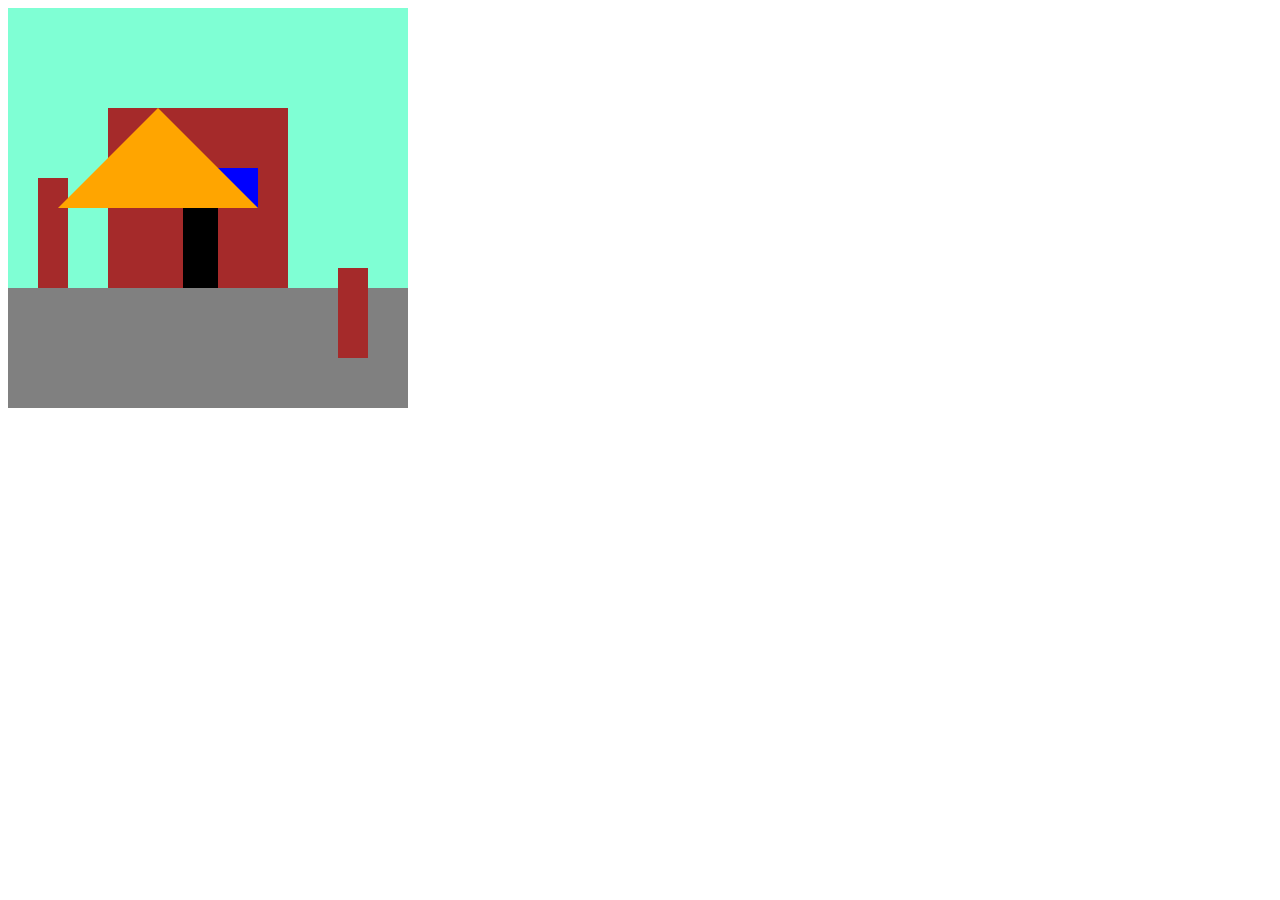
<file: index.html>
<!DOCTYPE html>
<html lang="en">

<head>
    <link rel="stylesheet" href="style.css">
    <meta charset="UTF-8">
    <meta name="viewport" content="width=device-width, initial-scale=1.0">
    <title>Document</title>
</head>

<body>
    <canvas id="canvas" width="400" height="400"></canvas>

    <script src="script.js" type="text/javascript"></script>
</body>

</html>
</file>
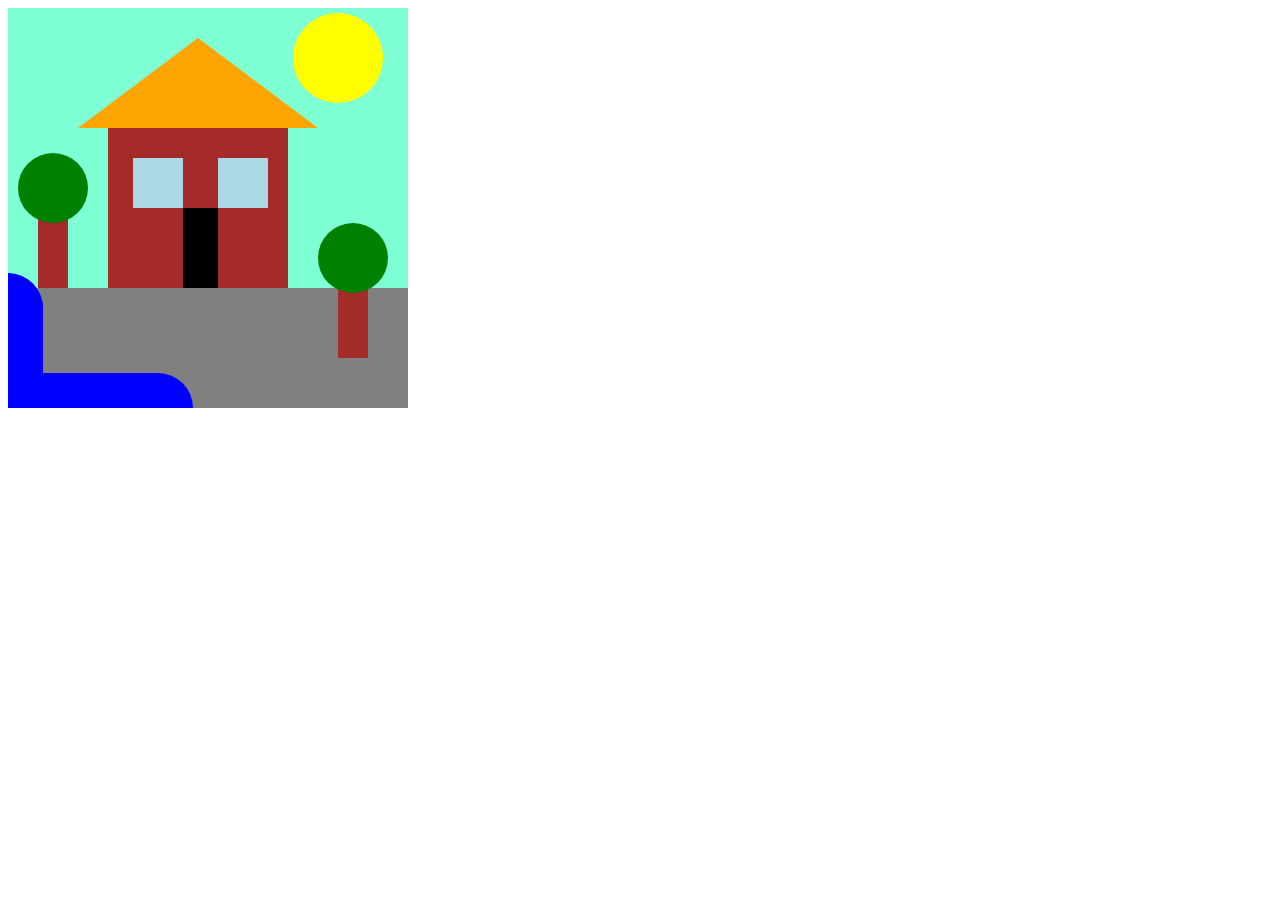
<file: AULA_5/index.html>
<!DOCTYPE html>
<html lang="en">

<head>
    <link rel="stylesheet" href="style.css">
    <meta charset="UTF-8">
    <meta name="viewport" content="width=device-width, initial-scale=1.0">
    <title>Document</title>
</head>

<body>
    <canvas id="canvas" width="400" height="400"></canvas>

    <script src="script.js" type="text/javascript"></script>
</body>

</html>
</file>
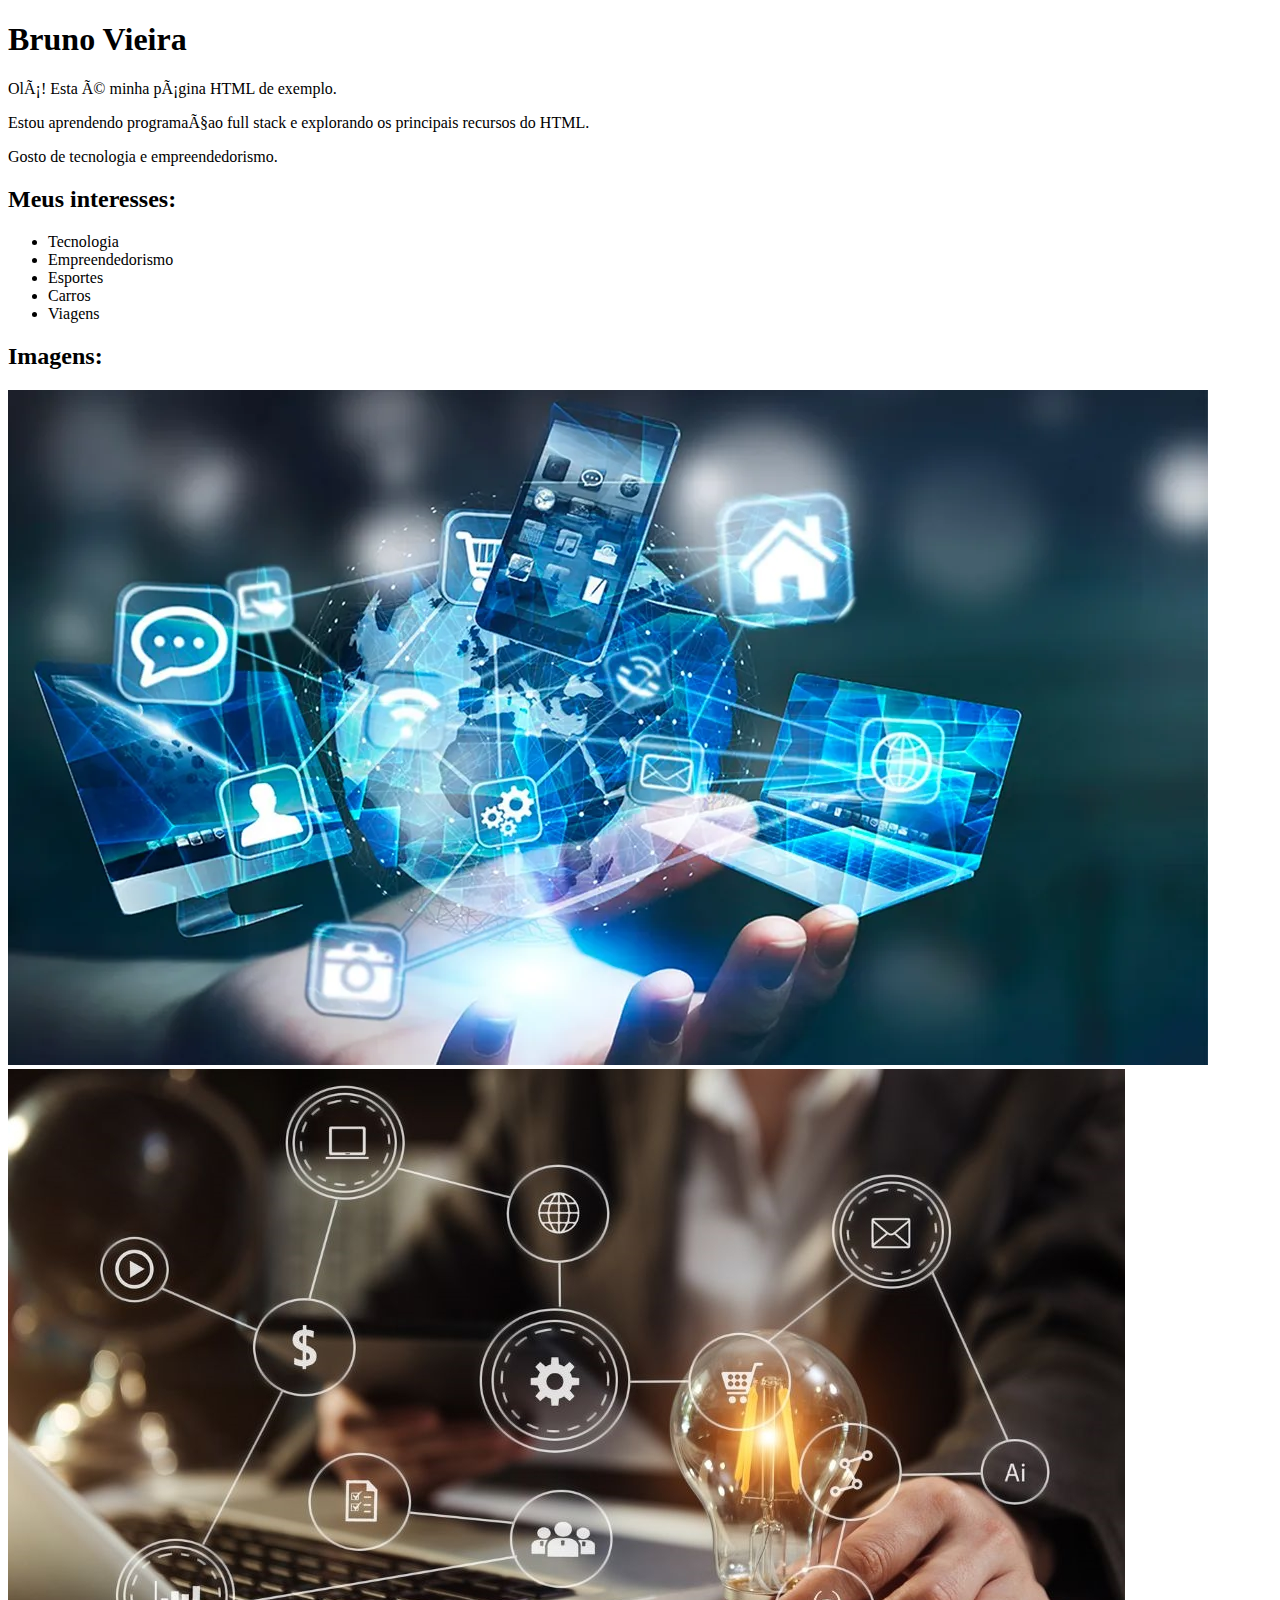
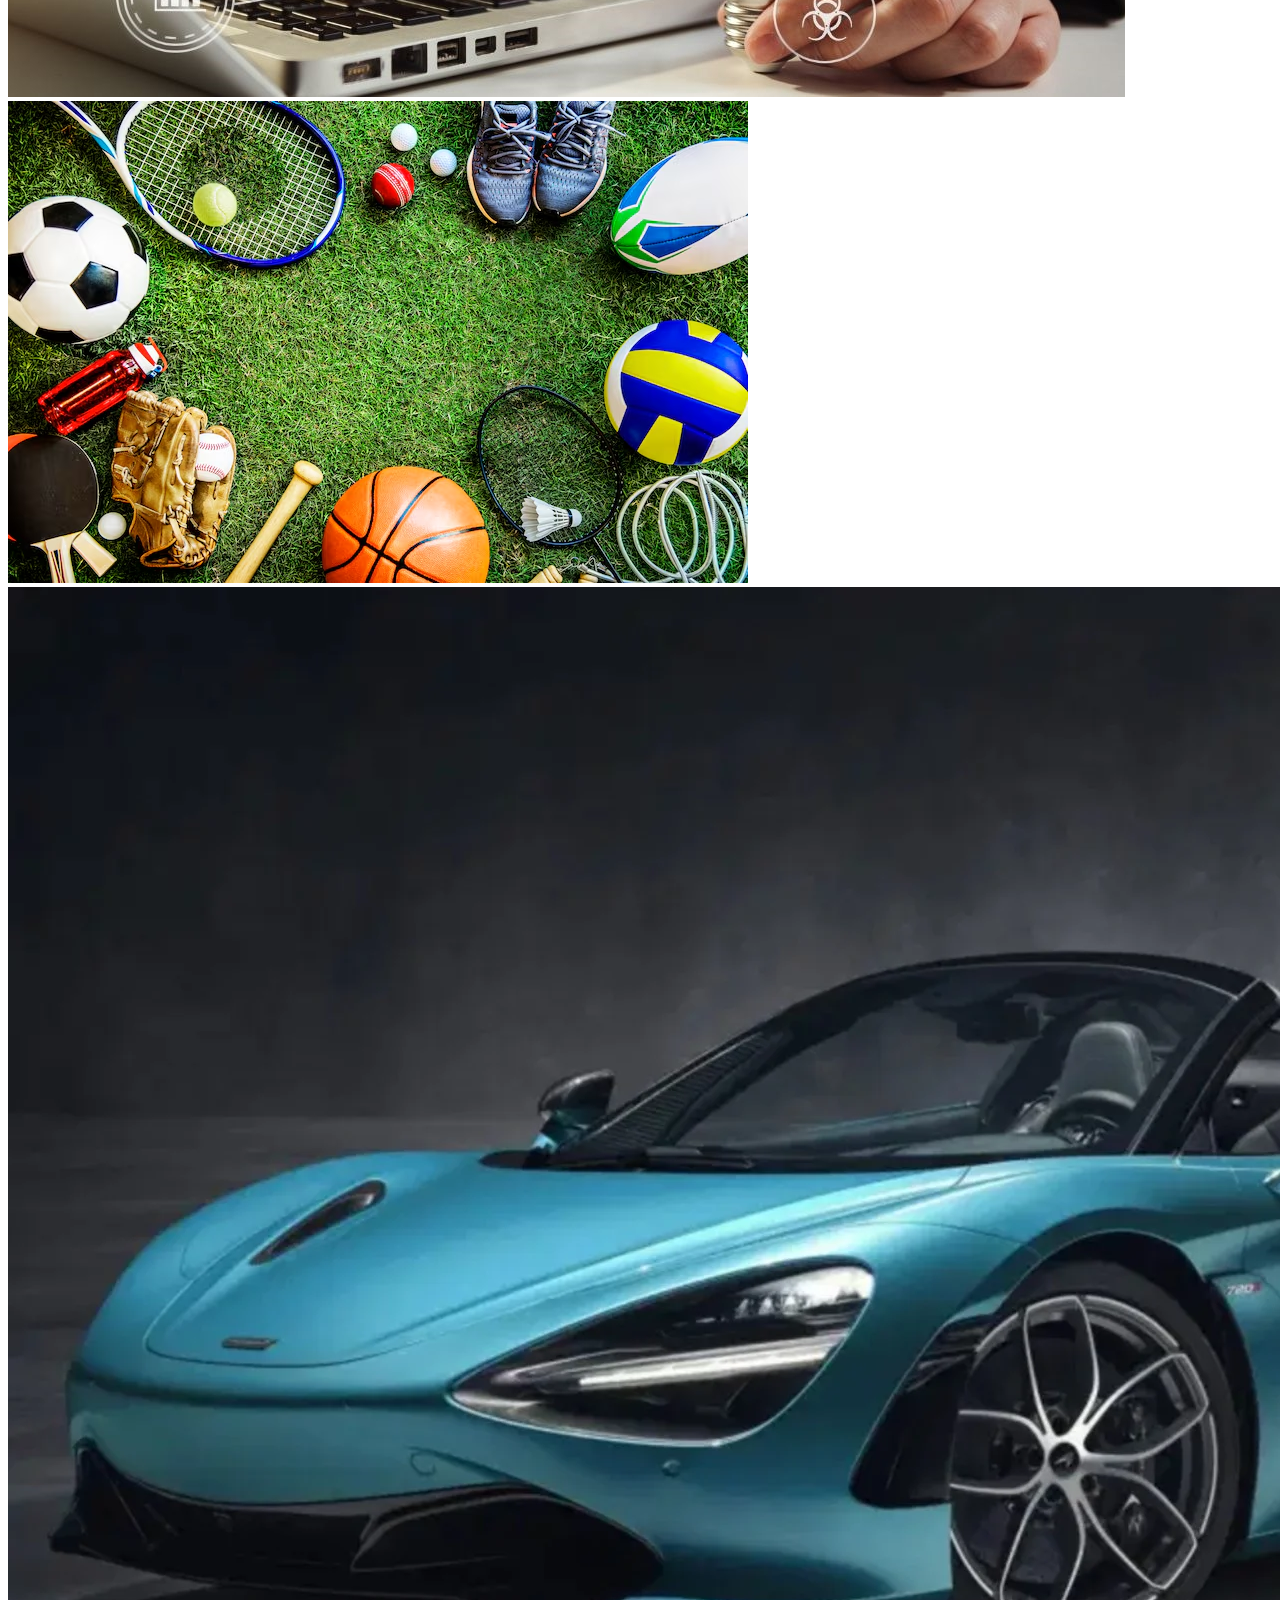
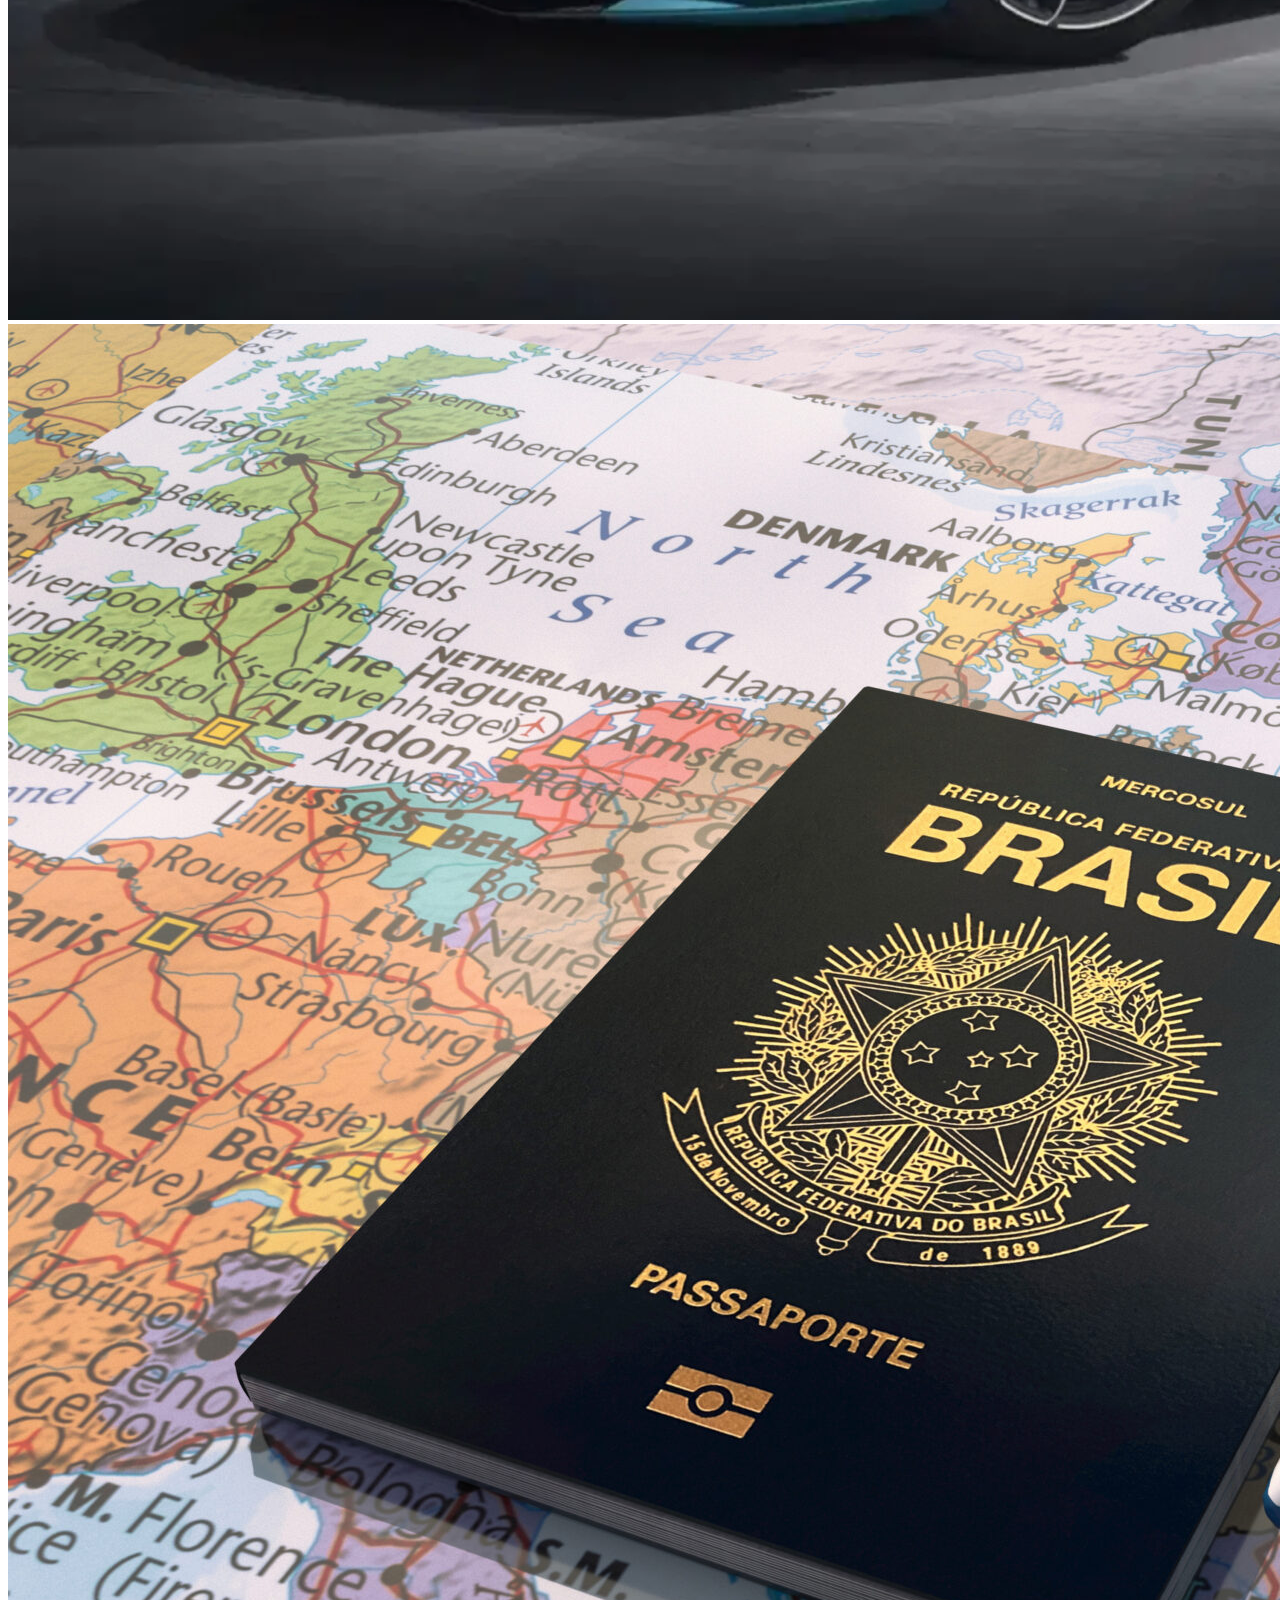
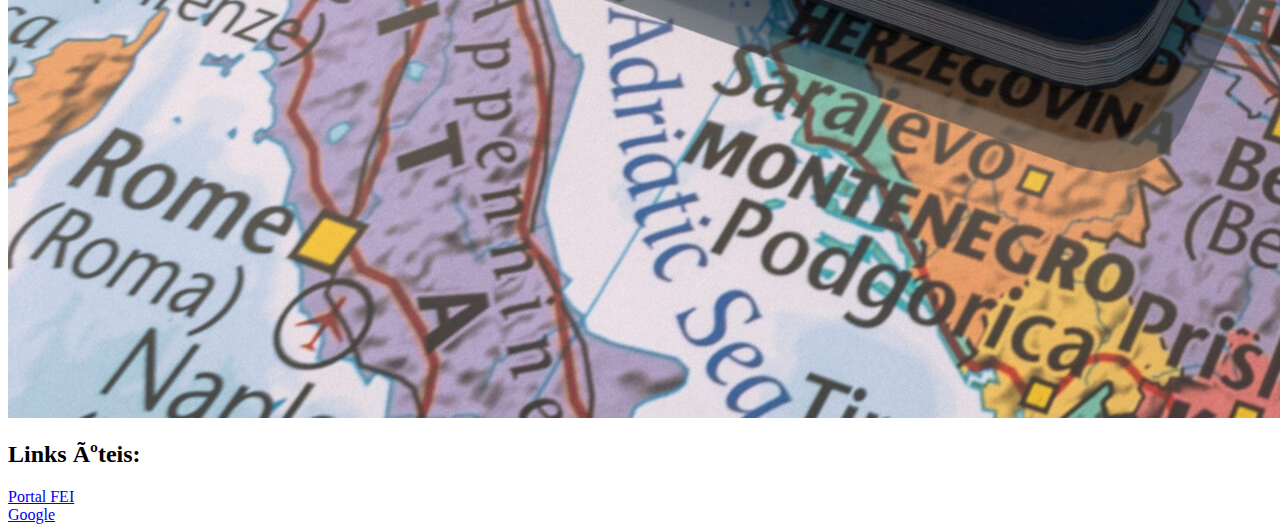
<file: LAB_1/index.html>
<!DOCTYPE html>
<html lang="pt-br">
<head>
    <meta charset="UFT-8">
    <title>Minha primeira página</title>
</head>
<body>

   <!--Titulo-->
   <h1>Bruno Vieira</h1>

   <!-- Parágrafos -->
    <p>Olá! Esta é minha página HTML de exemplo.</p>
    <p>Estou aprendendo programaçao full stack e explorando os principais recursos do HTML.</p>
    <p>Gosto de tecnologia e empreendedorismo.</p>

   <!-- Lista -->
    <h2>Meus interesses:</h2>
    <ul>
        <li>Tecnologia</li>
        <li>Empreendedorismo</li>
        <li>Esportes</li>
        <li>Carros</li>
        <li>Viagens</li>
    </ul>

   <!-- Imagens -->
    <h2>Imagens:</h2>
    <img src="imagem tecnologia.webp" alt="imagem 1">
    <img src="Empreendedorismo.jpg"  alt="imagem 2">
    <img src="esportes.avif"  alt="imagem 3">
    <img src="carros.webp"  alt="imagem 4">
    <img src="viagem.jpg"  alt="imagem 5">

   <!-- Links externos -->
    <h2>Links úteis:</h2>
    <a href="https://portal.fei.edu.br"> Portal FEI </a>
    <br>
    <a href="https://www.google.com/"> Google </a>
    <br>
    

</body>

</html>
</file>
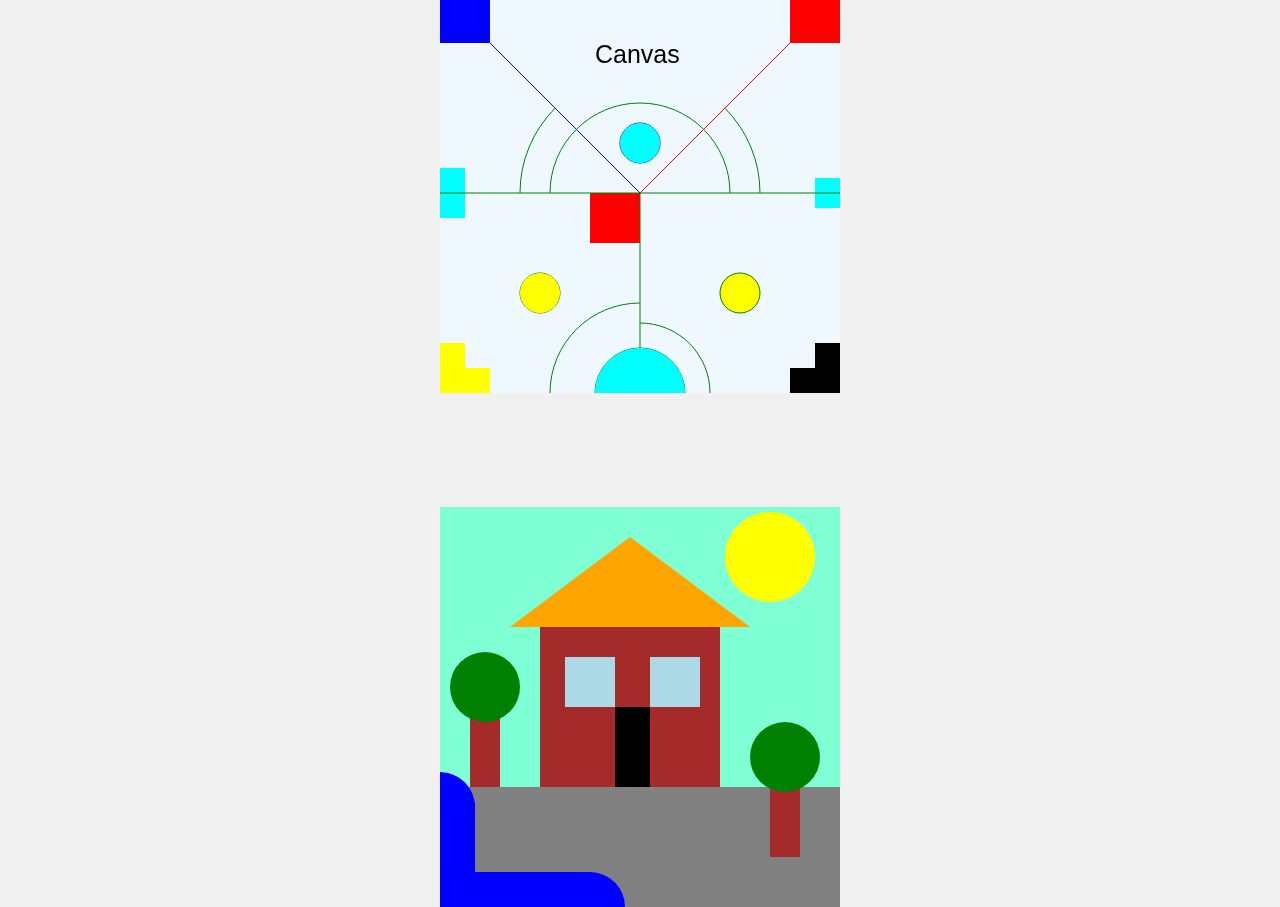
<file: LAB_5/index.html>
<!DOCTYPE html>
<html lang="en">

<head>
    <link rel="stylesheet" href="style.css">
    <meta charset="UTF-8">
    <meta name="viewport" content="width=device-width, initial-scale=1.0">
    <title>Document</title>
</head>

<body>
    <canvas id="canvas1" width="400" height="400"></canvas>
    <canvas id="canvas2" width="400" height="400"></canvas>

    <script src="script.js" type="text/javascript"></script>
</body>

</html>
</file>
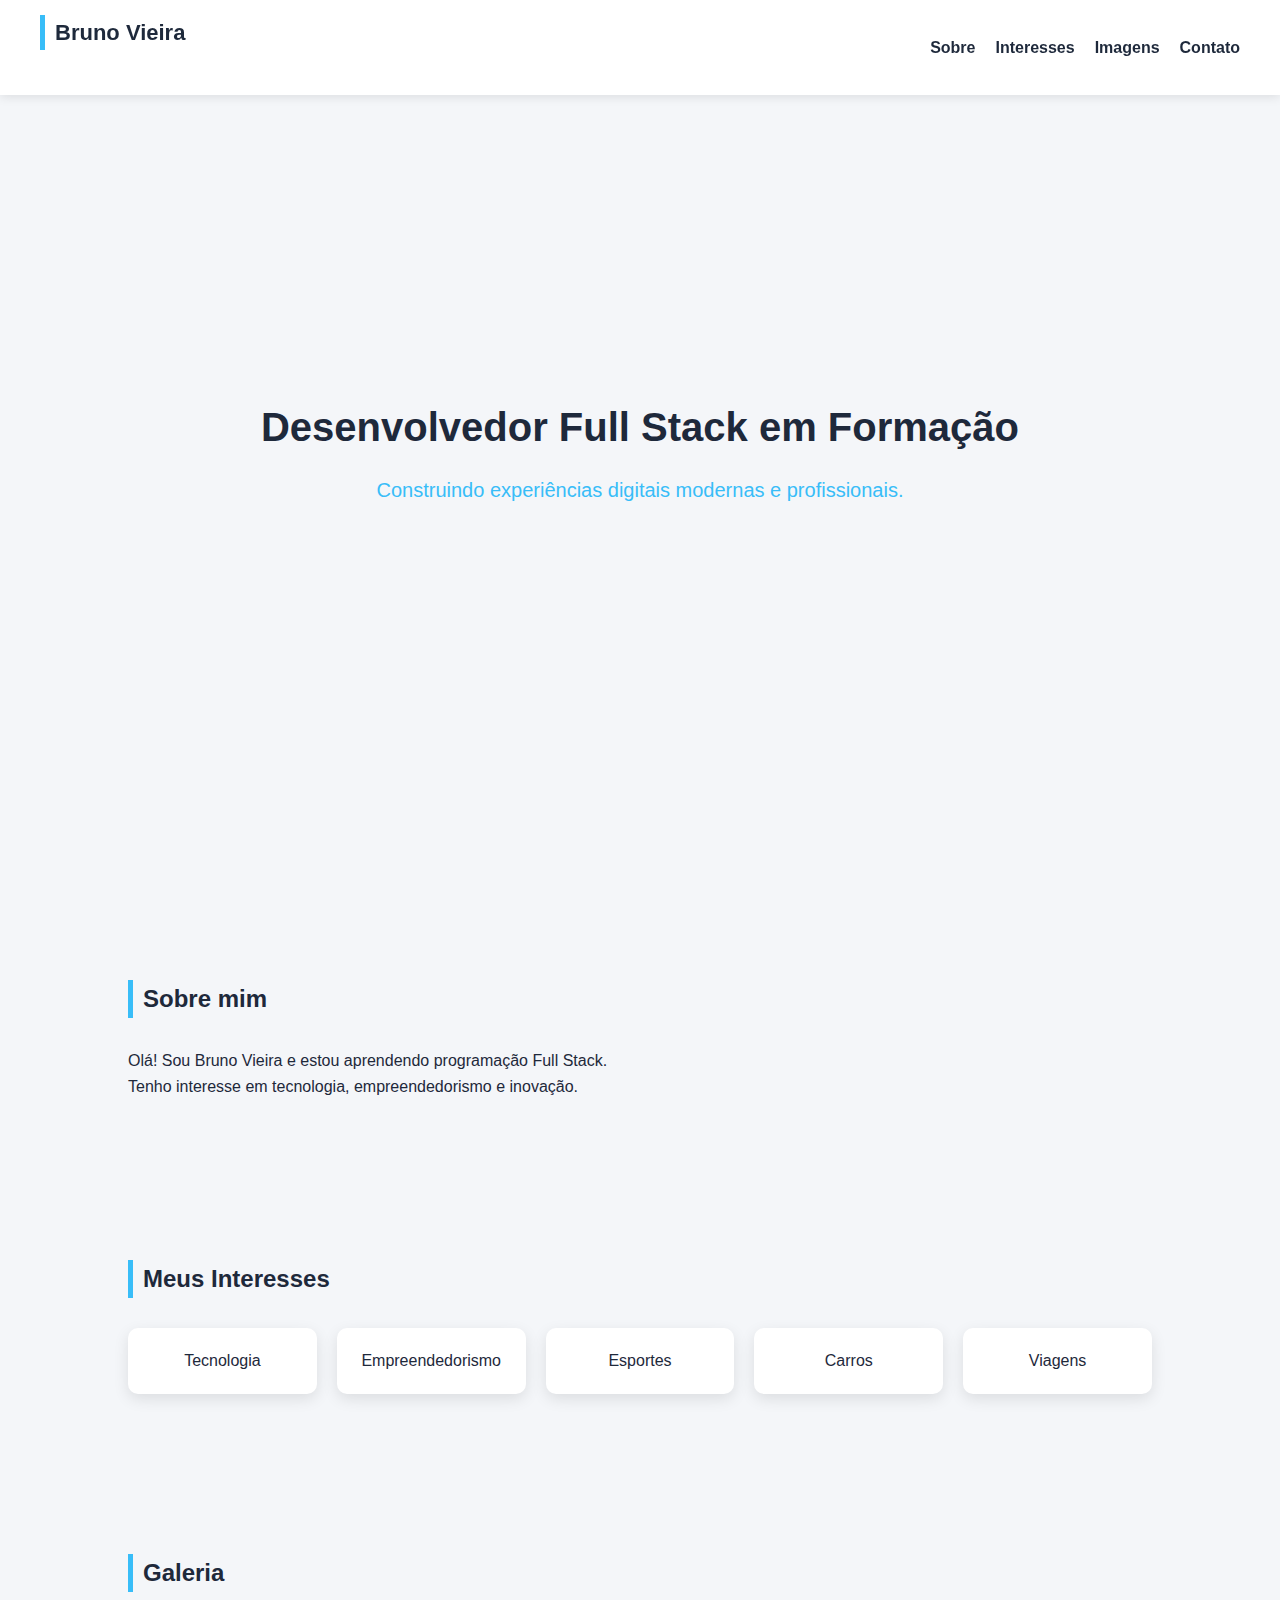
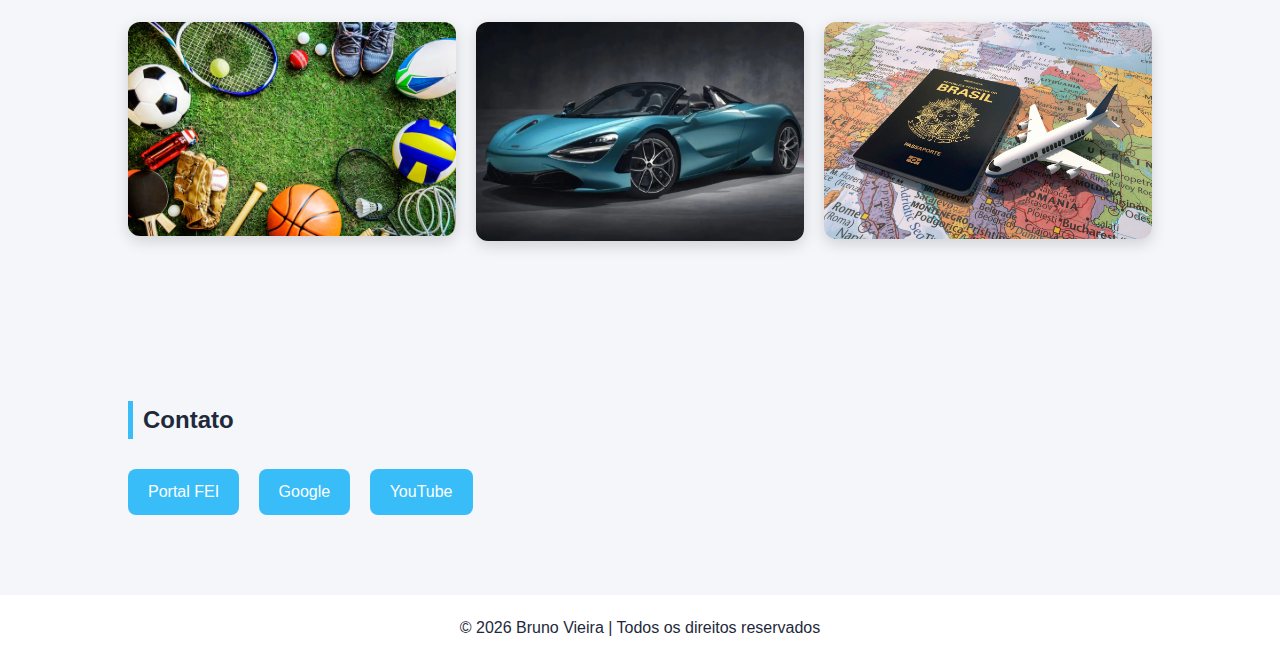
<file: PORTIFOLIO_FULL/index.html>
<!DOCTYPE html>
<html lang="pt-br">
<head>
    <meta charset="UTF-8">
    <title>Bruno Vieira | Portfólio</title>
    <link rel="stylesheet" href="style.css">
</head>
<body>

<header>
    <nav class="navbar">
        <h2 class="logo">Bruno Vieira</h2>
        <ul class="menu">
            <li><a href="#sobre">Sobre</a></li>
            <li><a href="#interesses">Interesses</a></li>
            <li><a href="#imagens">Imagens</a></li>
            <li><a href="#contato">Contato</a></li>
        </ul>
    </nav>
</header>

<section class="hero">
    <h1>Desenvolvedor Full Stack em Formação</h1>
    <p>Construindo experiências digitais modernas e profissionais.</p>
</section>

<section id="sobre">
    <h2>Sobre mim</h2>
    <p>Olá! Sou Bruno Vieira e estou aprendendo programação Full Stack.</p>
    <p>Tenho interesse em tecnologia, empreendedorismo e inovação.</p>
</section>

<section id="interesses">
    <h2>Meus Interesses</h2>
    <div class="cards">
        <div class="card">Tecnologia</div>
        <div class="card">Empreendedorismo</div>
        <div class="card">Esportes</div>
        <div class="card">Carros</div>
        <div class="card">Viagens</div>
    </div>
</section>

<section id="imagens">
    <h2>Galeria</h2>
    <div class="galeria">
        <img src="esportes.avif" alt="">
        <img src="carros.webp" alt="">
        <img src="viagem.jpg" alt="">
    </div>
</section>

<section id="contato">
    <h2>Contato</h2>
    <a href="https://portal.fei.edu.br" target="_blank">Portal FEI</a>
    <a href="https://www.google.com/" target="_blank">Google</a>
    <a href="https://www.youtube.com/" target="_blank">YouTube</a>
</section>

<footer>
    <p>© 2026 Bruno Vieira | Todos os direitos reservados</p>
</footer>

</body>
</html>
</file>
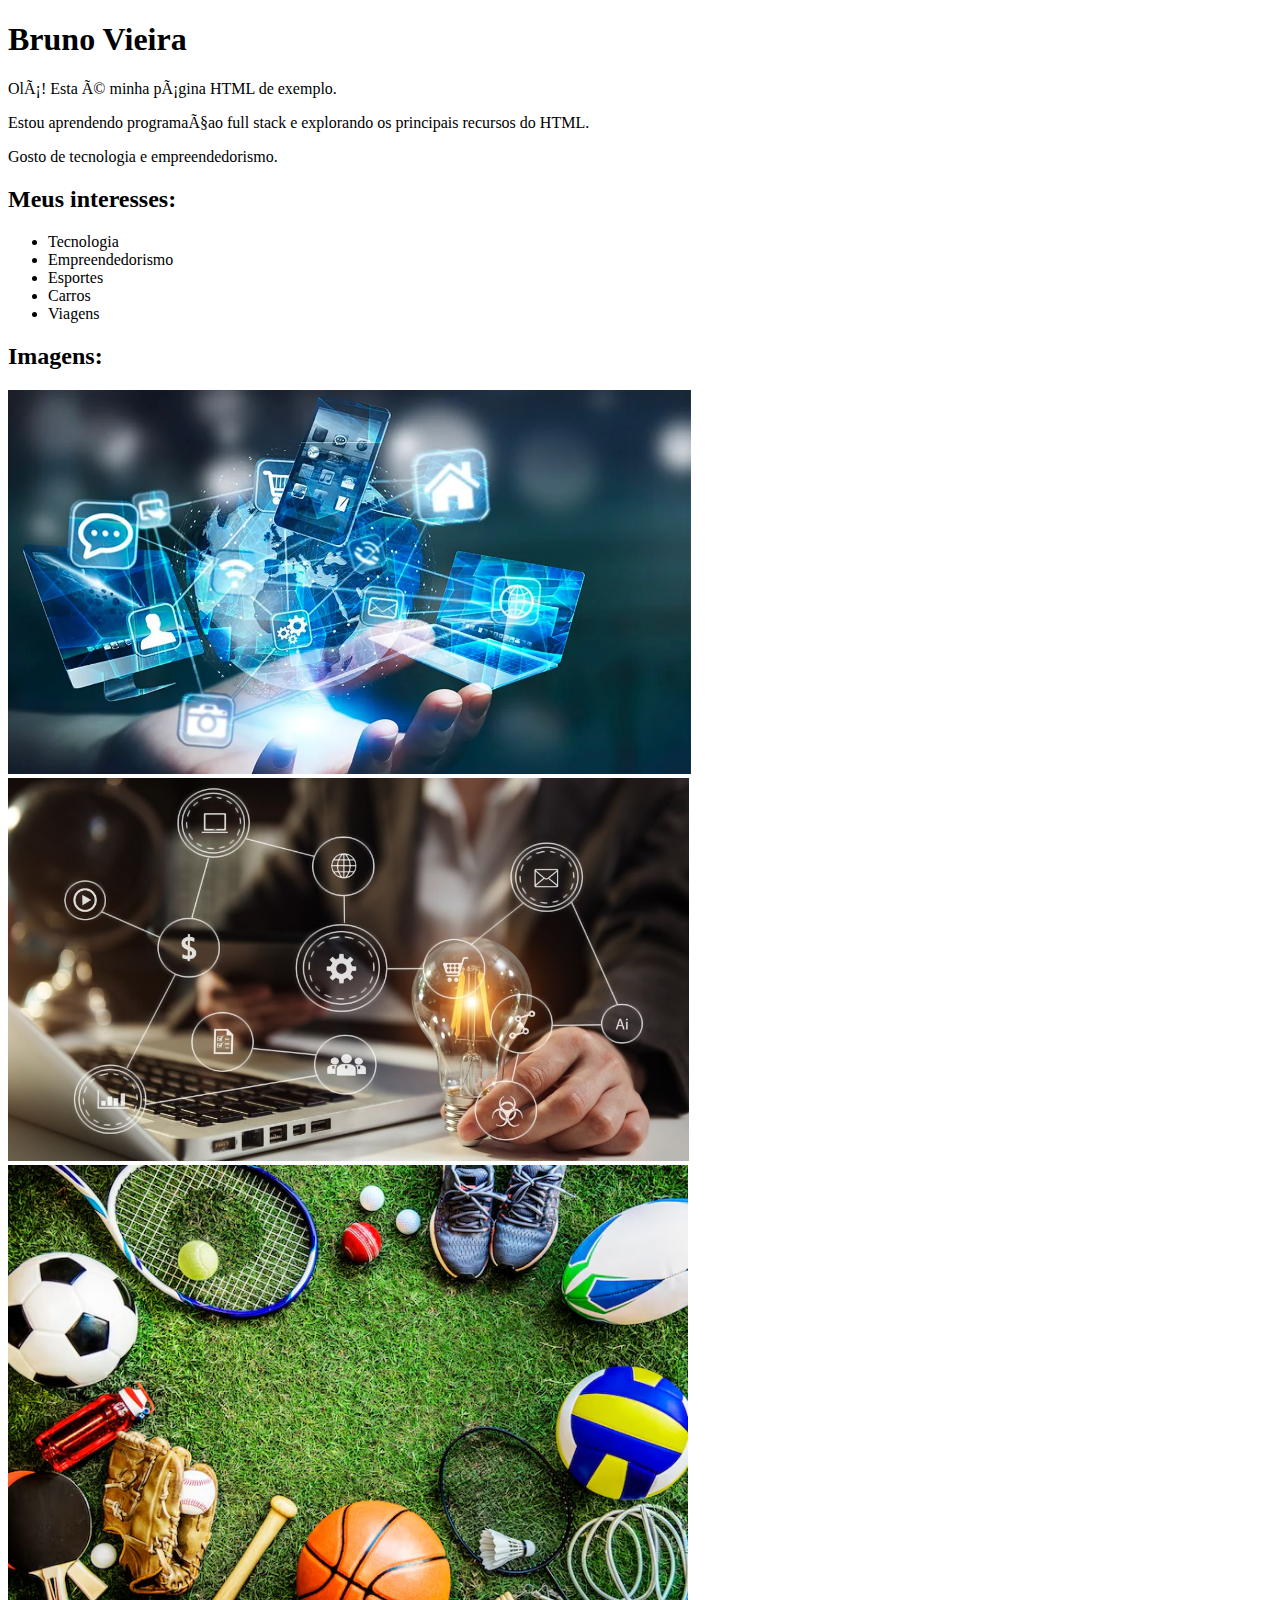
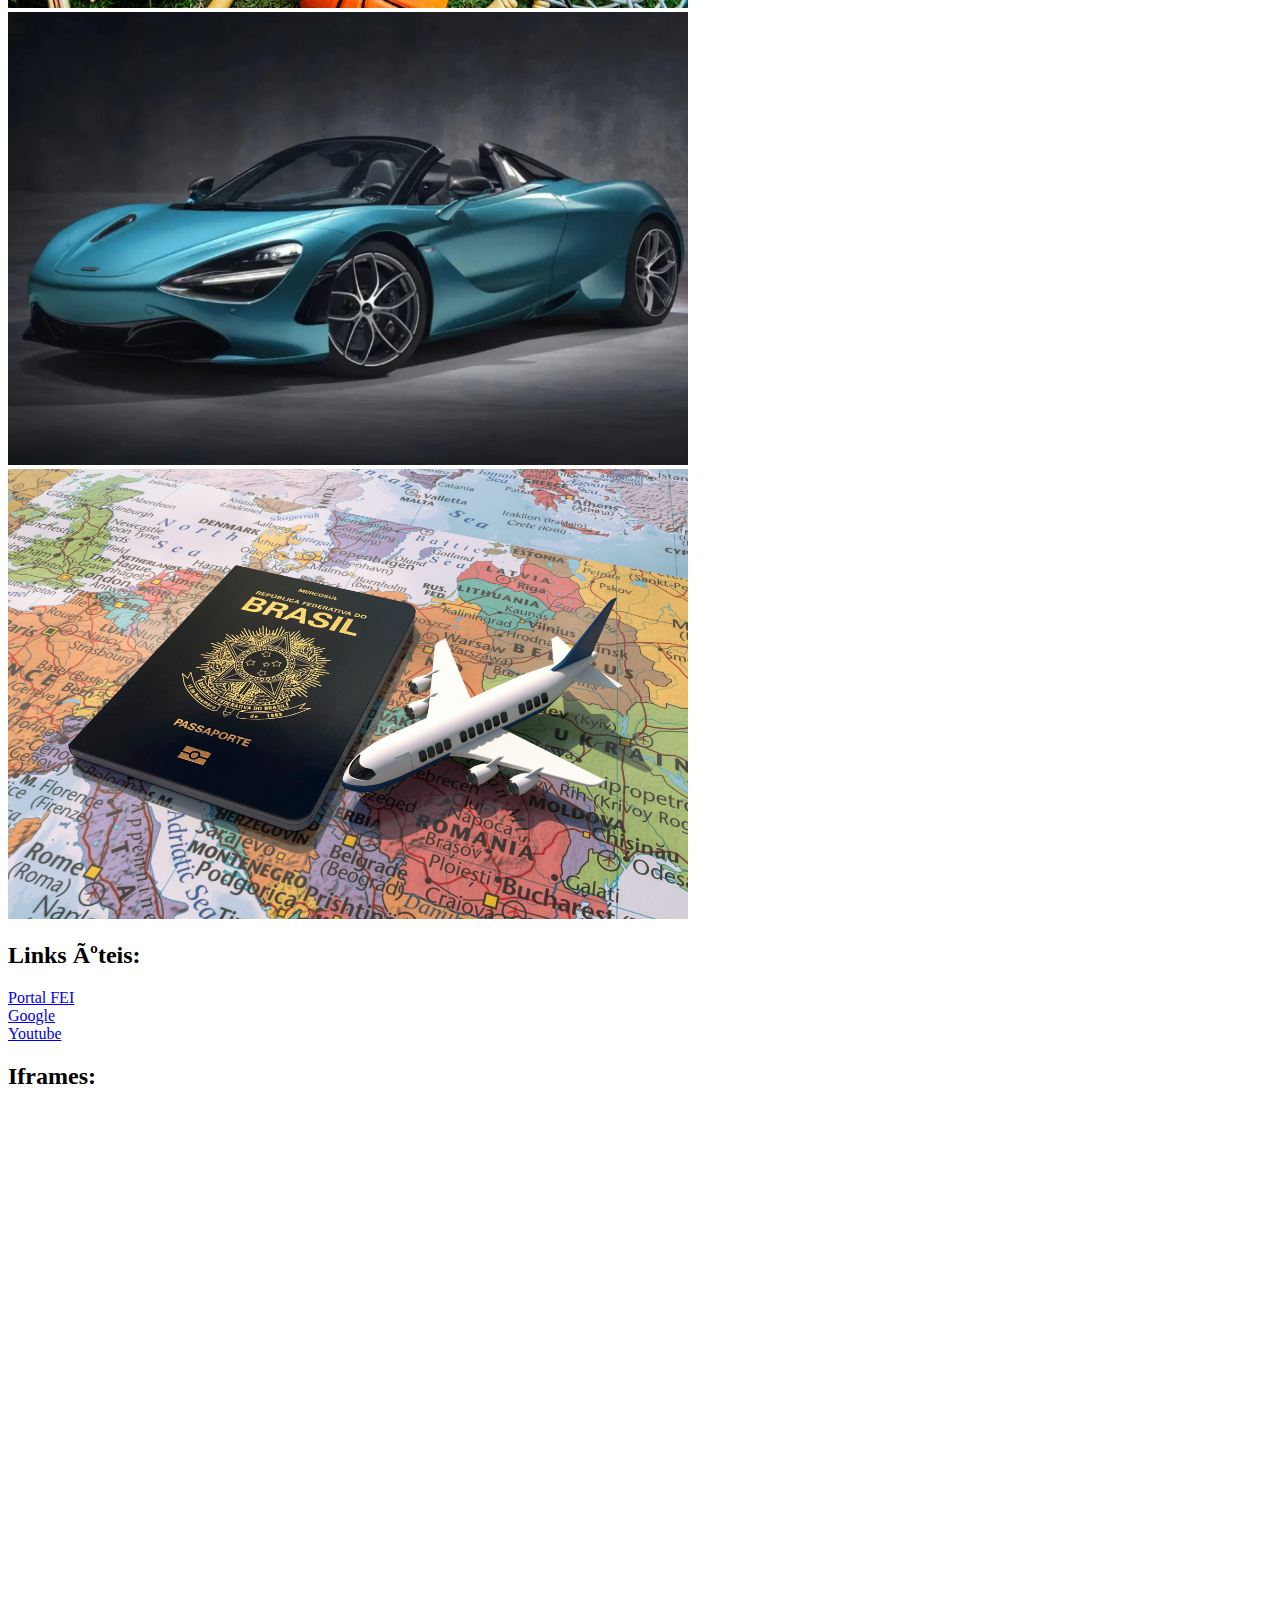
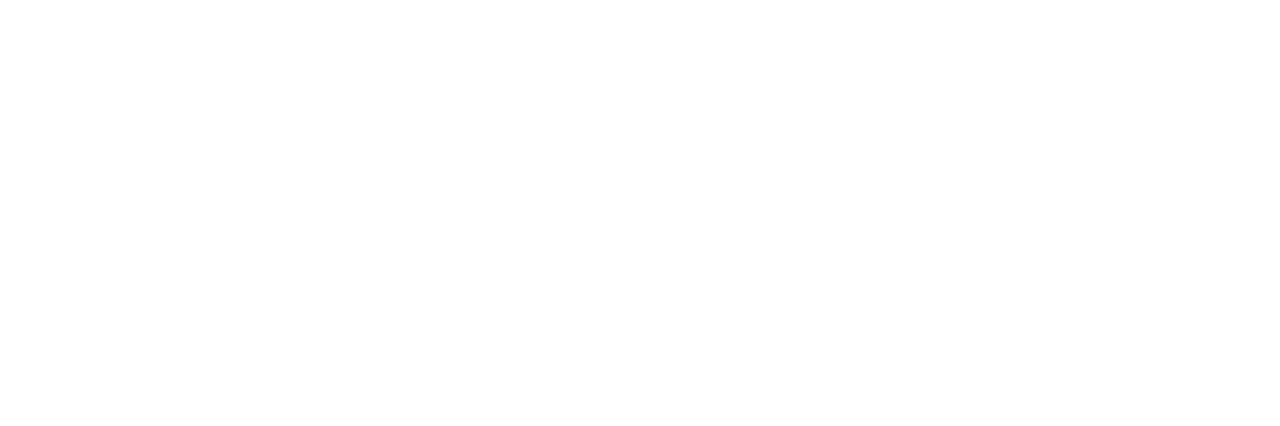
<file: public/full_stack-main/LAB_1/index.html>
<!DOCTYPE html>
<html lang="pt-br">
<head>
    <meta charset="UFT-8">
    <title>Minha primeira página</title>
</head>
<body>

   <!--Titulo-->
   <h1>Bruno Vieira</h1>

   <!-- Parágrafos -->
    <p>Olá! Esta é minha página HTML de exemplo.</p>
    <p>Estou aprendendo programaçao full stack e explorando os principais recursos do HTML.</p>
    <p>Gosto de tecnologia e empreendedorismo.</p>

   <!-- Lista -->
    <h2>Meus interesses:</h2>
    <ul>
        <li>Tecnologia</li>
        <li>Empreendedorismo</li>
        <li>Esportes</li>
        <li>Carros</li>
        <li>Viagens</li>
    </ul>

   <!-- Imagens -->
    <h2>Imagens:</h2>
    <img src="imagem tecnologia.webp" height="384" alt="imagem 1">
    <br>
    <img src="Empreendedorismo.jpg" height="383" alt="imagem 2">
     <br>
    <img src="esportes.avif" height="443" alt="imagem 3">
     <br>
    <img src="carros.webp" height="453" alt="imagem 4">
     <br>
    <img src="viagem.jpg" height="450" alt="imagem 5">

   <!-- Links externos -->
    <h2>Links úteis:</h2>
    <a href="https://portal.fei.edu.br"> Portal FEI </a>
    <br>
    <a href="https://www.google.com/"> Google </a>
    <br>
    <a href="https://www.youtube.com/"> Youtube </a>
    <br>

  <!-- Iframes -->
    <h2>Iframes:</h2>
     
    <!-- Mapa -->

    <iframe src="https://www.google.com/maps/embed?pb=!1m18!1m12!1m3!1d3652.6486945444212!2d-46.58197282512636!3d-23.724236267595355!2m3!1f0!2f0!3f0!3m2!1i1024!2i768!4f13.1!3m3!1m2!1s0x94ce4158ef9c7c05%3A0x776b798985695f52!2sFEI%20Campus%20S%C3%A3o%20Bernardo%20do%20Campo!5e0!3m2!1spt-BR!2sbr!4v1770922375913!5m2!1spt-BR!2sbr" width="600" height="450" style="border:0;" allowfullscreen="" loading="lazy" referrerpolicy="no-referrer-when-downgrade"></iframe>


    <iframe width="560" height="450" src="https://www.youtube.com/embed/QqTwnqPccSg?si=C0W8EZSq6MROrrg3" title="YouTube video player" frameborder="0" allow="accelerometer; autoplay; clipboard-write; encrypted-media; gyroscope; picture-in-picture; web-share" referrerpolicy="strict-origin-when-cross-origin" allowfullscreen></iframe>

 
    <iframe width="560" height="450" src="https://www.youtube.com/embed/H9IhJhF-Vvo?si=aZlwPoAUFWvcdtSN" title="YouTube video player" frameborder="0" allow="accelerometer; autoplay; clipboard-write; encrypted-media; gyroscope; picture-in-picture; web-share" referrerpolicy="strict-origin-when-cross-origin" allowfullscreen></iframe>

</body>

</html>
</file>
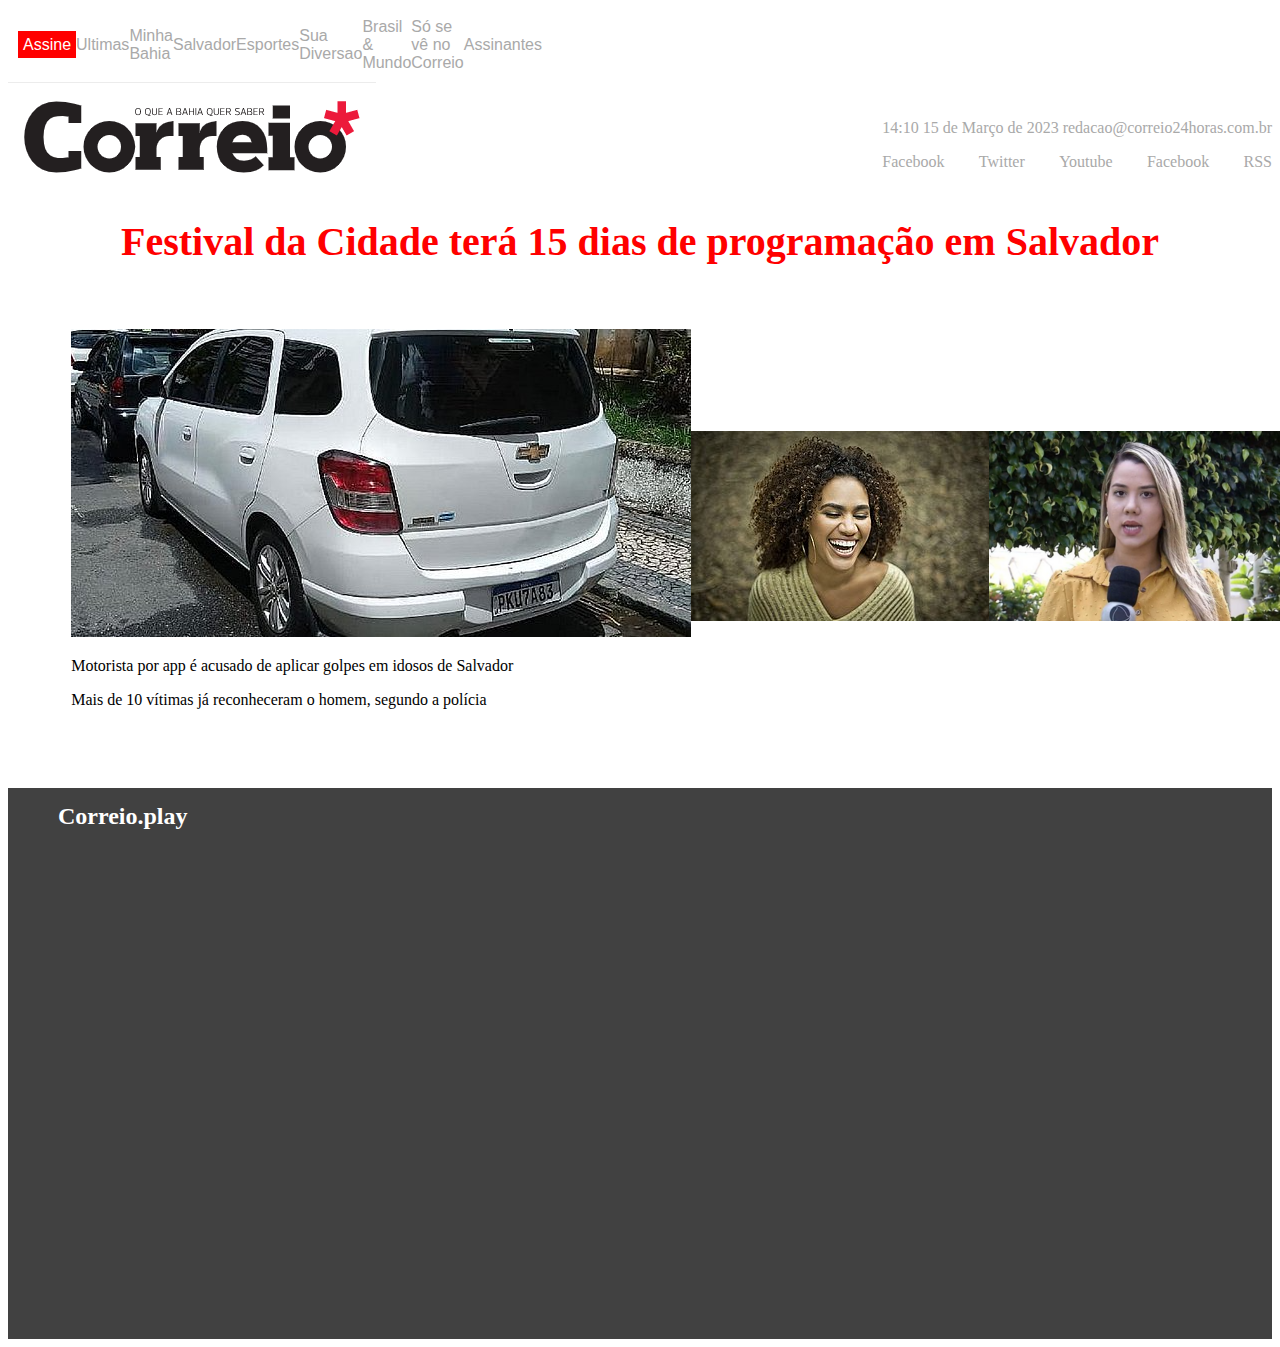
<file: ATTDO VARELA/index3.html>
<!DOCTYPE html>
<html lang="en">
<head>
    <meta charset="UTF-8">
    <meta name="viewport" content="width=device-width, initial-scale=1.0">
    <link rel="stylesheet" href="index3.css">
    <title>correio</title>
</head>
<body>
   <div class="cabeçalho">
             <li>
                <a class="assine">Assine</a>
            </li>
             <li>
                <a>Ultimas</a>
            </li>
             <li>
                <a>Minha Bahia</a>
            </li>
            <li>
                <a>Salvador</a>
            </li>
            <li>
                <a>Esportes</a>
            </li>
            <li>
                <a>Sua Diversao</a>
            </li>
             <li>
                <a>Brasil & Mundo </a>
            </li>
             <li>
                <a>Só se vê no Correio</a>
            </li>
             <li>
                <a>Assinantes</a>
            </li>
    </div>
    <div class="cabeçalho2">
        <div class="img1">
            <img src="1.png" alt="">
        </div>
        <div class="info">
            <p class="1">14:10 15 de Março de 2023  redacao@correio24horas.com.br </p> 
            <div class="lista">
            <li>
                <a>Facebook</a>
            </li>
            <li>
                <a>Twitter</a>
            </li>
            <li>
                <a>Youtube</a>
            </li>
            <li>
                <a>Facebook</a>
            </li>
            <li>
                <a>RSS</a>
            </li>
        </div>
    </div>
    </div>
    <h1>Festival da Cidade terá 15 dias de programação em Salvador</h1>
    <div class="fotos">
        <div class="carro">
             <img src="2.png" alt="">
             <p>Motorista por app é acusado de aplicar golpes em idosos de Salvador</p> <p>Mais de 10 vítimas já reconheceram o homem, segundo a polícia</p>
        </div>
        <img src="3.png" alt="">
        <img src="4.png" alt="">
    </div>

    <div class="quadro">
        <div class="correio.play">
            <h2>Correio.play</h2>
        </div>
        <div class="video">
        <iframe width="850" height="450" src="https://www.youtube.com/embed/QqTwnqPccSg?si=C0W8EZSq6MROrrg3" title="YouTube video player" frameborder="0" allow="accelerometer; autoplay; clipboard-write; encrypted-media; gyroscope; picture-in-picture; web-share" referrerpolicy="strict-origin-when-cross-origin" allowfullscreen></iframe>
    </div>
    </div>
    <div class="fim">

    </div>
</body>
</html>
</file>
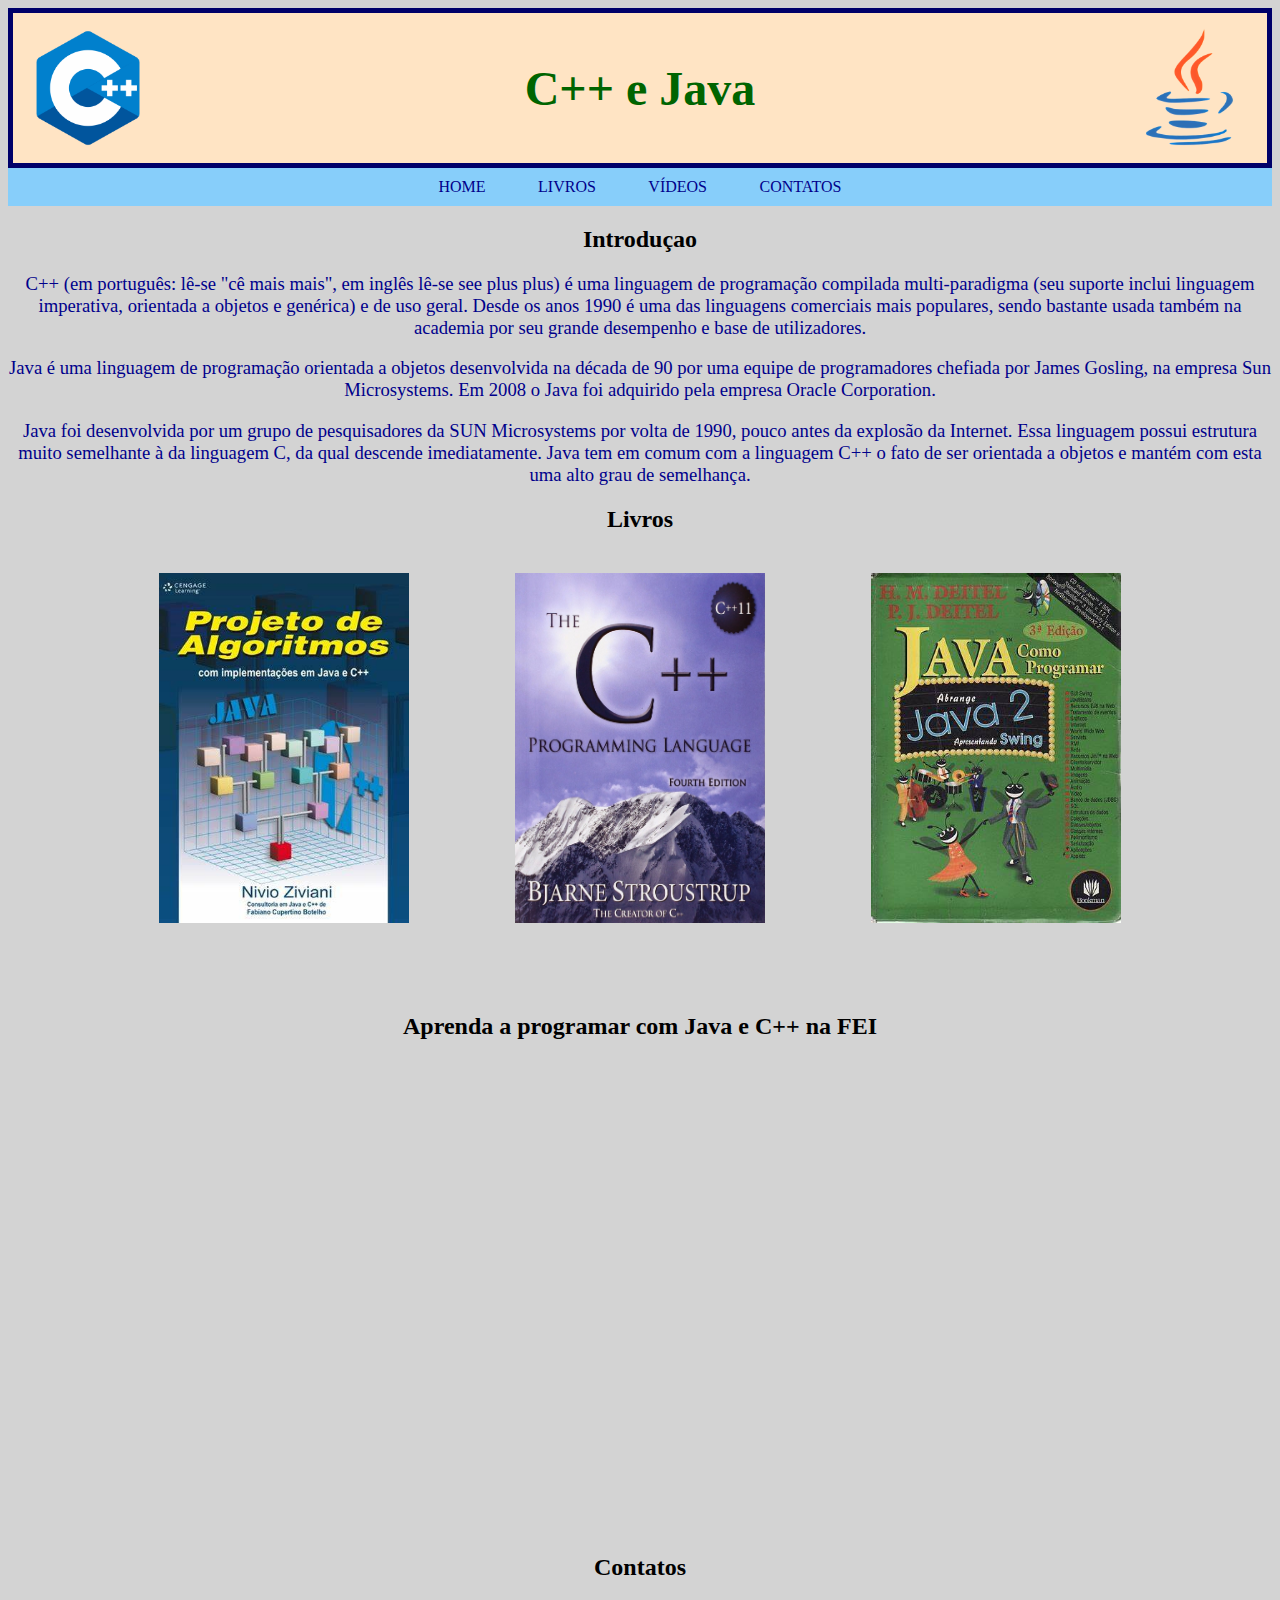
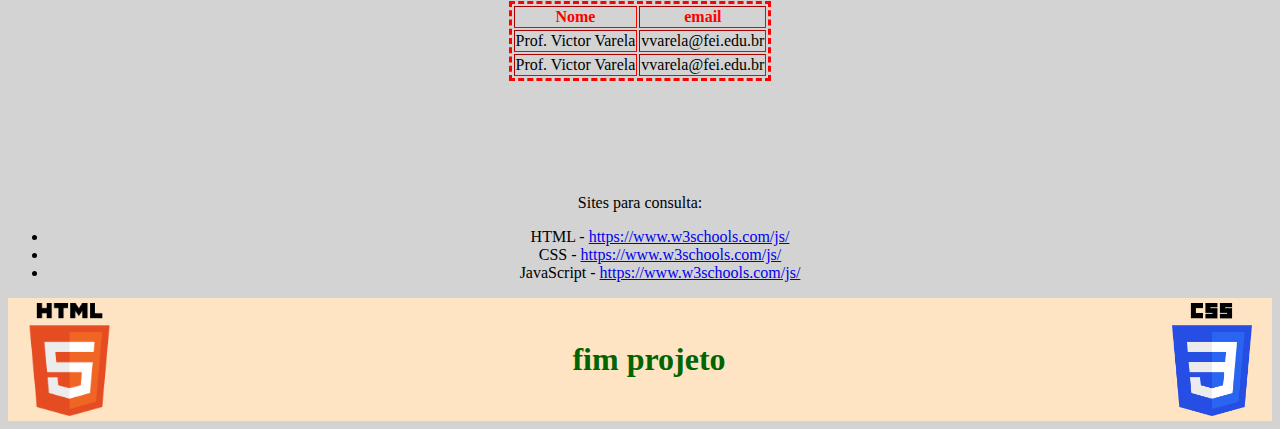
<file: CLONE/index1.html>
<!DOCTYPE html>
<html lang="en">
<head>
    <meta charset="UTF-8">
    <meta name="viewport" content="width=device-width, initial-scale=1.0">
    <title>Copia</title>
    <link rel="stylesheet" href="index1.css">

</head>

<body>
    <div class="topo">
        <img src="c++.png" alt="c++" width="130px">
        <h1>C++ e Java</h1>
        <img src="java.png" alt="java" width="130px">
    </div>
    <div class="cabeçalho">
             <li>
                <a>HOME</a>
            </li>
             <li>
                <a>LIVROS</a>
            </li>
             <li>
                <a>VÍDEOS</a>
            </li>
            <li>
                <a>CONTATOS</a>
            </li>
    </div>
    <h2>Introduçao</h2>
    <div class="texto">
    <p>C++ (em português: lê-se "cê mais mais", em inglês lê-se see plus plus) é uma linguagem de programação compilada multi-paradigma (seu
suporte inclui linguagem imperativa, orientada a objetos e genérica) e de uso geral. Desde os anos 1990 é uma das linguagens comerciais
mais populares, sendo bastante usada também na academia por seu grande desempenho e base de utilizadores.</p>

     <p>Java é uma linguagem de programação orientada a objetos desenvolvida na década de 90 por uma equipe de programadores chefiada por
James Gosling, na empresa Sun Microsystems. Em 2008 o Java foi adquirido pela empresa Oracle Corporation. </p>

     <p>Java foi desenvolvida por um grupo de pesquisadores da SUN Microsystems por volta de 1990, pouco antes da explosão da Internet. Essa
linguagem possui estrutura muito semelhante à da linguagem C, da qual descende imediatamente. Java tem em comum com a linguagem
C++ o fato de ser orientada a objetos e mantém com esta uma alto grau de semelhança. </p>
    </div>
    <h2>Livros</h2>
    <div class="livros">
        <img src="book1.jpg" alt="livro1" width="250px" height="350">
    
        <img src="book2.jpg" alt="livro2" width="250px" height="350">
        
        <img src="book3.jpg" alt="livro3" width="250px" height="350">
    
    </div>
    <h2>Aprenda a programar com Java e C++ na FEI</h2>
    <div class="iframes">
        <div>
        <iframe width="400" height="400" src="https://www.youtube.com/embed/4MHAOPxcnsQ?si=fRsHSsx4S5e65gLq" title="YouTube video player" frameborder="0" allow="accelerometer; autoplay; clipboard-write; encrypted-media; gyroscope; picture-in-picture; web-share" referrerpolicy="strict-origin-when-cross-origin" allowfullscreen></iframe>
        </div>
        <div>
        <iframe src="https://www.google.com/maps/embed?pb=!1m18!1m12!1m3!1d3652.6486945444212!2d-46.58197282512636!3d-23.724236267595355!2m3!1f0!2f0!3f0!3m2!1i1024!2i768!4f13.1!3m3!1m2!1s0x94ce4158ef9c7c05%3A0x776b798985695f52!2sFEI%20Campus%20S%C3%A3o%20Bernardo%20do%20Campo!5e0!3m2!1spt-BR!2sbr!4v1772045353578!5m2!1spt-BR!2sbr" width="400" height="400" style="border:0;" allowfullscreen="" loading="lazy" referrerpolicy="no-referrer-when-downgrade"></iframe>
        </div>
    </div>
    <h2>Contatos</h2>
        <table border="1">
            <tr>
                <th>Nome</th>
                <th>email</th>
            </tr>
            <tr>
                <td>Prof. Victor Varela</td>
                <td>vvarela@fei.edu.br</td>
            </tr>
            <tr>
                <td>Prof. Victor Varela</td>
                <td>vvarela@fei.edu.br</td>
            </tr>
        </table>
        <div class="quadro">
            <div class="sites">Sites para consulta:</div>
            <ul>
                <li class="sites">HTML - <a class="sites2" href="https://www.w3schools.com/js/">https://www.w3schools.com/js/</a></li>
                <li class="sites">CSS - <a class="sites2" href="https://www.w3schools.com/js/">https://www.w3schools.com/js/</a></li>
                <li class="sites">JavaScript - <a class="sites2" href="https://www.w3schools.com/js/">https://www.w3schools.com/js/</a></li>
            </ul>
        </div>
    <div class="roda_pe">
        <img src="html.png" alt="html" width="113px">
        <h1>fim projeto</h1>
        <img src="css.png" alt="css" width="80">
    </div>
</body>
</html>
</file>
<file: style.css>
#canvas{
    background-color: aquamarine;
}
</file>
<file: AULA_5/style.css>
#canvas{
    background-color: aquamarine;
}
</file>
<file: LAB_5/style.css>
#canvas2{
    background-color: aquamarine;
    margin: 3cm;
    margin-bottom: 10cm;
}
#canvas1{
  background-color: aliceblue;
  margin-top: 10cm;
}
body {
  background-color: #f0f0f0; 
  display: flex;
  flex-direction: column;
  align-items: center;
  justify-content: center;
  height: 100vh;
  margin: 0;
}
</file>
<file: ATTDO VARELA/index3.css>
.cabeçalho{
    display: flex;
    justify-content: space-around;
    list-style-type: none;
    align-items: center;
    padding: 10px;
    padding-right: 20cm;
    font-family: Arial, Helvetica, sans-serif;
    font-size: medium;
    color: darkgrey;
}
.assine{
    background-color: red;
    color: white;
    padding: 5px;
}
.cabeçalho2{
    display: flex;
    justify-content: space-between;
    align-items: center;
    color: darkgray;
}
.lista{
    display: flex;
    justify-content: space-between;
    align-items: center;
    list-style-type: none;
}
h1{
    text-align: center;
    color: red;
    font-size: 30pt;
}
.quadro{
    background-color: rgb(65, 65, 65);
    align-items: center;
    text-align: center;
    color: white;
    padding-bottom: 20px;
}
h2{
    text-align: left;
    padding: 15px;
    padding-left: 50px;
}
.fotos{
    margin: 5%;
    display: flex;
    align-items: center;
    justify-content: space-between;
}
</file>
<file: CLONE/index1.css>
body{
    background-color:  lightgray;
}
.topo{
    display: flex;
    text-align: center;
    align-items: center;
    justify-content: space-between;
    padding: 10px;
    border: solid 5px;
    border-color:rgb(0, 0, 105) ;
    background-color: bisque;
    color:darkgreen;
    font-size: 18pt;
    
}
.cabeçalho{
    display: flex;
    justify-content: space-evenly;
    list-style-type: none;
    padding: 10px;
    align-items: center;
    background-color:  lightskyblue;
    color: darkblue;
    padding-left: 10cm;
    padding-right: 10cm;
    font-size: 12pt;
}
body{
    text-align: center;
}
.texto{
    text-align: center;
    color:darkblue;
    font-size: 14pt;
}
.livros{
    padding: 20px;
    display: flex;
    align-items: center;
    justify-content: space-between;
    padding-left: 4cm;
    padding-right: 4cm;
    padding-bottom: 70px;
}
.iframes{
    display: flex;
    text-align: center;
    align-items: center;
    justify-content: space-between;
    padding-left: 8cm;
    padding-right: 8cm;
    padding-bottom: 70px;
}
table{
    margin: 0 auto;
    border: 3px dashed red;
    margin-bottom: 3cm;   
}
th{
    color: red;
}
.roda_pe{
    padding: 5px;
    background-color: bisque;
    display: flex;
    text-align: center;
    align-items: center;
    justify-content: space-between;
    padding-right: 20px;
    color: darkgreen;
}
</file>
<file: PORTIFOLIO_FULL/style.css>
/* RESET */
* {
    margin: 0;
    padding: 0;
    box-sizing: border-box;
}

/* VARIÁVEIS */
:root {
    --bg: #f4f6f9;
    --text: #1e293b;
    --primary: #38bdf8;
    --card: white;
}

/* MODO ESCURO AUTOMÁTICO */
@media (prefers-color-scheme: dark) {
    :root {
        --bg: #0f172a;
        --text: #f1f5f9;
        --card: #1e293b;
    }
}

body {
    font-family: 'Segoe UI', sans-serif;
    background: var(--bg);
    color: var(--text);
    line-height: 1.6;
}

/* NAVBAR */
.navbar {
    position: fixed;
    width: 100%;
    top: 0;
    background: var(--card);
    display: flex;
    justify-content: space-between;
    align-items: center;
    padding: 15px 40px;
    box-shadow: 0 2px 10px rgba(0,0,0,0.1);
    z-index: 1000;
}

.logo {
    font-size: 22px;
}

.menu {
    list-style: none;
    display: flex;
    gap: 20px;
}

.menu a {
    text-decoration: none;
    color: var(--text);
    font-weight: 600;
    transition: 0.3s;
}

.menu a:hover {
    color: var(--primary);
}

/* HERO */
.hero {
    height: 100vh;
    display: flex;
    flex-direction: column;
    justify-content: center;
    align-items: center;
    text-align: center;
    padding: 20px;
}

.hero h1 {
    font-size: 40px;
    margin-bottom: 15px;
}

.hero p {
    font-size: 20px;
    color: var(--primary);
}

/* SEÇÕES */
section {
    padding: 80px 10%;
}

h2 {
    margin-bottom: 30px;
    border-left: 5px solid var(--primary);
    padding-left: 10px;
}

/* CARDS */
.cards {
    display: flex;
    flex-wrap: wrap;
    gap: 20px;
}

.card {
    background: var(--card);
    padding: 20px;
    border-radius: 10px;
    flex: 1 1 150px;
    text-align: center;
    box-shadow: 0 5px 15px rgba(0,0,0,0.1);
    transition: 0.3s;
}

.card:hover {
    transform: translateY(-5px);
}

/* GALERIA */
.galeria {
    display: grid;
    grid-template-columns: repeat(auto-fit, minmax(250px, 1fr));
    gap: 20px;
}

.galeria img {
    width: 100%;
    border-radius: 12px;
    box-shadow: 0 5px 15px rgba(0,0,0,0.15);
    transition: 0.3s;
}

.galeria img:hover {
    transform: scale(1.05);
}

/* CONTATO */
#contato a {
    display: inline-block;
    margin-right: 15px;
    padding: 10px 20px;
    background: var(--primary);
    color: white;
    border-radius: 8px;
    text-decoration: none;
    transition: 0.3s;
}

#contato a:hover {
    opacity: 0.8;
}

/* FOOTER */
footer {
    text-align: center;
    padding: 20px;
    background: var(--card);
}
</file>
